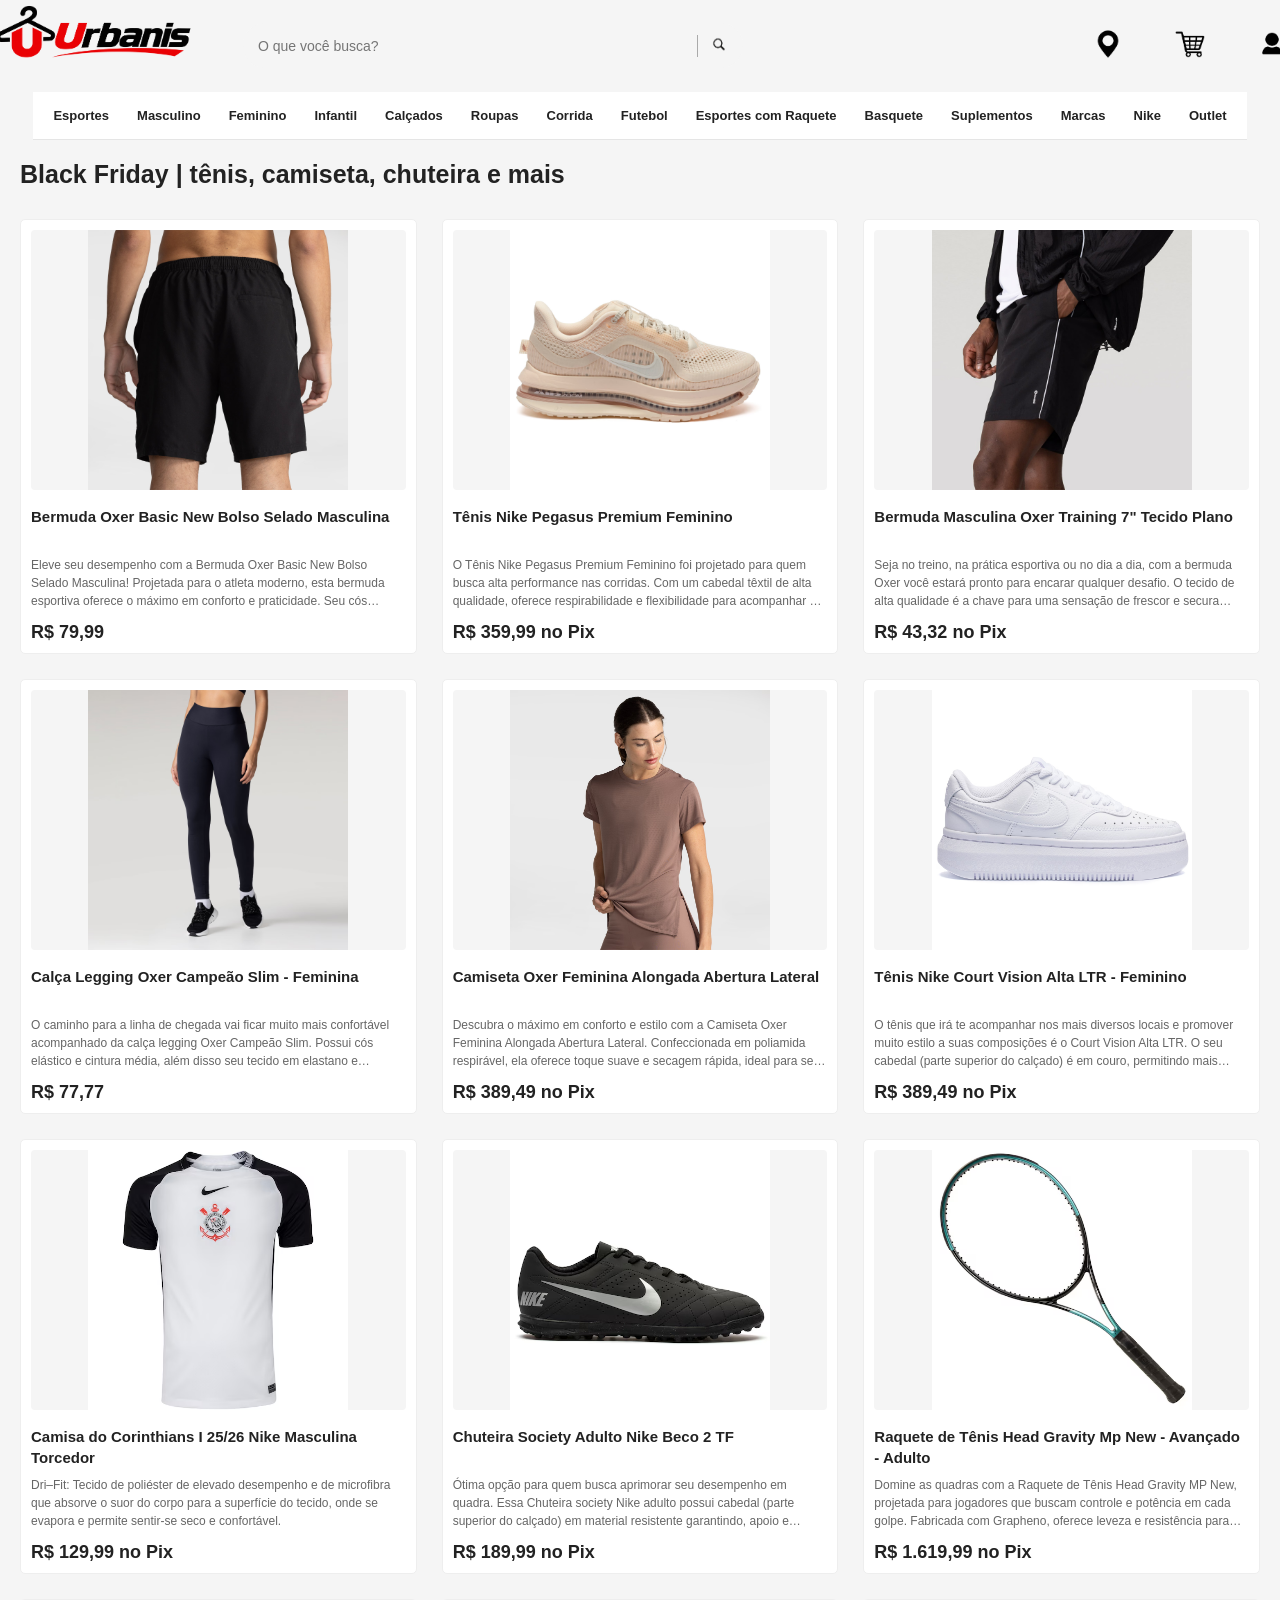
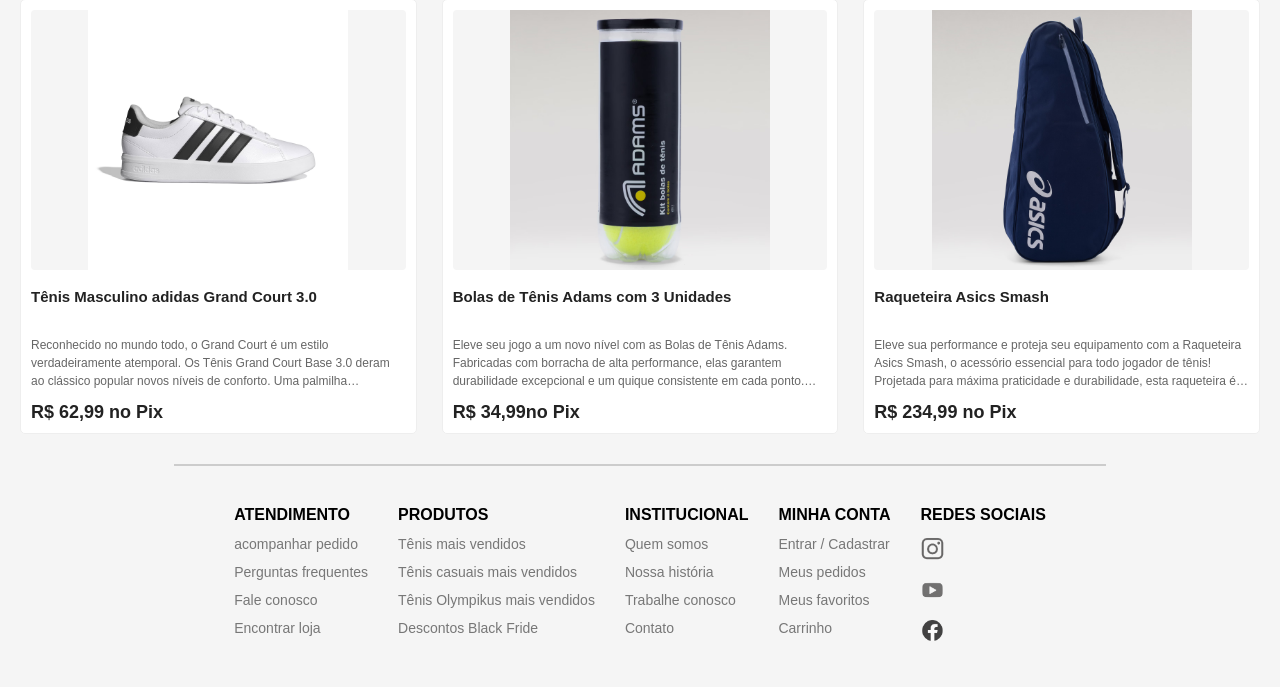
<file: site-attique/loja-roupa/index.html>
<!DOCTYPE html>
<html lang="pt-br">
<head>
    <meta charset="UTF-8">
    <meta name="viewport" content="width=device-width, initial-scale=1.0">
    <link rel="icon" type="img/png" href="img/favicoin.jpg">
    <title>Urbanis</title>
    <link rel="stylesheet" href="style.css">
</head>
<body>
    <header class="cabecalho">
        <div class="logo">
            <img src="img/logo-grande.png" alt="Logo Urbanis">
        </div>
        <form class="barra-pesquisa">
            <input type="search" id="campo-pesquisa" placeholder="O que você busca?">
            <div class="lupa-pesquisa">
                <button type="submit">
                    <img src="img/lupa-busca.png" alt="lupa-busca">
                </button>
            </div>
        </form>
        <span>
            <img class="icone-de-localização" src="img/localizacao.png" alt="icone-de-localização">
        </span>
        <span>
            <img class="icone-cadastro" src="img/carrinho.png" alt="icone-de-realizar-cadastro">
        </span>
        <a href="cadastro.html">
            <img class="perfil-cadastro" src="img/perfil.png" alt="Perfil">
        </a>
    </header>
    <div class="categorias">
        <nav class="navbar">
            <ul class="nav-list">
                <li><a href="#" class="destaque">Esportes</a></li>
                <li><a href="#">Masculino</a></li>
                <li><a href="#">Feminino</a></li>
                <li><a href="#">Infantil</a></li>
                <li><a href="#">Calçados</a></li>
                <li><a href="#">Roupas</a></li>
                <li><a href="#">Corrida</a></li>
                <li><a href="#">Futebol</a></li>
                <li><a href="#">Esportes com Raquete</a></li>
                <li><a href="#">Basquete</a></li>
                <li><a href="#">Suplementos</a></li>
                <li><a href="#">Marcas</a></li>
                <li><a href="#">Nike</a></li>
                <li><a href="#" class="destaque">Outlet</a></li>
            </ul>
        </nav>
    </div>
    <main>
        <h1 class="title-h1">
            <strong>Black Friday | tênis, camiseta, chuteira e mais</strong>
        </h1>
        <div class="produtos">
            <a href="#">
                <img class="imagens-produtos" src="img/produtos/bermuda-asisc.avif" alt="bermuda-asisc">
                <h2>Bermuda Oxer Basic New Bolso Selado Masculina</h2>
                <p class="text-produtos">Eleve seu desempenho com a Bermuda Oxer Basic New Bolso Selado Masculina! Projetada para o atleta moderno, esta bermuda esportiva oferece o máximo em conforto e praticidade. Seu cós elástico com cordão garante ajuste perfeito, enquanto o poliéster resistente proporciona durabilidade e leveza em cada movimento. Mantenha seus itens seguros com os bolsos laterais, o bolso com zíper e o bolso traseiro. Ideal para treinos intensos ou momentos de lazer, esta bermuda masculina é sinônimo de versatilidade. Garanta já a sua Bermuda Oxer Basic New Bolso Selado Masculina e eleve seu treino a outro patamar!</p>
                <h3>R$ 79,99</h3>
            </a>
            <a href="#">
                <img class="imagens-produtos" src="img/produtos/tenis-nike-pegasus.avif" alt="tenis-nike-pegasus">
                <h2>Tênis Nike Pegasus Premium Feminino</h2>
                <p class="text-produtos">O Tênis Nike Pegasus Premium Feminino foi projetado para quem busca alta performance nas corridas. Com um cabedal têxtil de alta qualidade, oferece respirabilidade e flexibilidade para acompanhar o seu ritmo.</p>
                <h3>R$ 359,99 no Pix</h3>
            </a>
            <a href="#">
                <img class="imagens-produtos" src="img/produtos/bermuda-masculina-olx.avif" alt="Bermuda Masculina Oxer Training">
                <h2>Bermuda Masculina Oxer Training 7" Tecido Plano</h2>
                <p class="text-produtos">Seja no treino, na prática esportiva ou no dia a dia, com a bermuda Oxer você estará pronto para encarar qualquer desafio. O tecido de alta qualidade é a chave para uma sensação de frescor e secura durante todo o dia que absorve o suor e o afasta da pele, mantendo você confortável e livre de umidade, não importa o quanto você se mova. Além disso, apresenta bolsos funcionais que possibilita que você leve consigo seus objetos essenciais de forma segura e prática. Garanta agora mesmo sua bermuda Oxer!</p>
                <h3>R$ 43,32 no Pix</h3>
            </a>
            <a href="#">
                <img class="imagens-produtos" src="img/produtos/calsa-slim-feminina.avif" alt="Calça Legging Oxer Campeão Slim">
                <h2>Calça Legging Oxer Campeão Slim - Feminina</h2>
                <p class="text-produtos">O caminho para a linha de chegada vai ficar muito mais confortável acompanhado da calça legging Oxer Campeão Slim. Possui cós elástico e cintura média, além disso seu tecido em elastano e poliamida proporciona mais aconchego durante o uso. A calça legging feminina Oxer conta com a qualidade Oxer em todos seus detalhes e vai te acompanhar na academia, estúdio e na corrida. Compre já!</p>
                <h3>R$ 77,77</h3>
            </a>
            <a href="#">
                <img class="imagens-produtos" src="img/produtos/camiseta-feminina-alongada.avif" alt="Camiseta Oxer Feminina Alongada">
                <h2>Camiseta Oxer Feminina Alongada Abertura Lateral</h2>
                <p class="text-produtos">Descubra o máximo em conforto e estilo com a Camiseta Oxer Feminina Alongada Abertura Lateral. Confeccionada em poliamida respirável, ela oferece toque suave e secagem rápida, ideal para seus treinos e dia a dia. A modelagem alongada com abertura lateral proporciona liberdade de movimento e um visual moderno e elegante. Sinta a diferença da gola careca com tira interna que minimiza o atrito, garantindo bem-estar em cada movimento. Perfeita para a mulher ativa que não abre mão de performance e durabilidade. Eleve seu look esportivo! Garanta já sua Camiseta Oxer e sinta-se imparável!</p>
                <h3>R$ 389,49 no Pix</h3>
            </a>
            <a href="#">
                <img class="imagens-produtos" src="img/produtos/tenis-ltr.avif" alt="Tênis Nike Court Vision Alta LTR">
                <h2>Tênis Nike Court Vision Alta LTR - Feminino</h2>
                <p class="text-produtos">O tênis que irá te acompanhar nos mais diversos locais e promover muito estilo a suas composições é o Court Vision Alta LTR. O seu cabedal (parte superior do calçado) é em couro, permitindo mais charme à peça, entressola e solado emborrachado e o último ainda conta com ponto de giro. A sua lingueta é acolchoada e flexível, palmilha injetada e forro com reforço acolchoado. Compre já seu tênis Nike feminino!</p>
                <h3>R$ 389,49 no Pix</h3>
            </a>
            <a href="#">
                <img class="imagens-produtos" src="img/produtos/camiseta-corinthians.avif" alt="Camisa do Corinthians">
                <h2>Camisa do Corinthians I 25/26 Nike Masculina Torcedor</h2>
                <p class="text-produtos">Dri–Fit: Tecido de poliéster de elevado desempenho e de microfibra que absorve o suor do corpo para a superfície do tecido, onde se evapora e permite sentir-se seco e confortável.</p>
                <h3>R$ 129,99 no Pix</h3>
            </a>
            <a href="#">
                <img class="imagens-produtos" src="img/produtos/chuteira-nike.avif" alt="Chuteira Society Adulto Nike Beco 2 TF">
                <h2>Chuteira Society Adulto Nike Beco 2 TF</h2>
                <p class="text-produtos">Ótima opção para quem busca aprimorar seu desempenho em quadra. Essa Chuteira society Nike adulto possui cabedal (parte superior do calçado) em material resistente garantindo, apoio e durabilidade. Seu solado em borracha oferece maior estabilidade e aderência dentro das quatro linhas. Não perca a oportunidade e sinta o padrão Nike nessa chuteira e compre já!</p>
                <h3>R$ 189,99 no Pix</h3>
            </a>
            <a href="#">
                <img class="imagens-produtos" src="img/produtos/raquete-tenis.avif" alt="Raquete de Tênis Head Gravity">
                <h2>Raquete de Tênis Head Gravity Mp New - Avançado - Adulto</h2>
                <p class="text-produtos">Domine as quadras com a Raquete de Tênis Head Gravity MP New, projetada para jogadores que buscam controle e potência em cada golpe. Fabricada com Grapheno, oferece leveza e resistência para um desempenho superior. A tecnologia Auxetic proporciona maior sensibilidade e resposta precisa nos impactos, garantindo jogadas mais seguras e equilibradas. A empunhadura emborrachada assegura firmeza e conforto, permitindo longas partidas sem desconforto. Com um design moderno e inovador, essa raquete é a escolha perfeita para elevar seu nível no esporte. Garanta já a sua e sinta a diferença em cada saque!</p>
                <h3>R$ 1.619,99 no Pix</h3>
            </a>
            <a href="#">
                <img class="imagens-produtos" src="img/produtos/tenis-adidas.avif" alt="Tênis Masculino adidas Grand Court 3.0">
                <h2>Tênis Masculino adidas Grand Court 3.0</h2>
                <p class="text-produtos">Reconhecido no mundo todo, o Grand Court é um estilo verdadeiramente atemporal. Os Tênis Grand Court Base 3.0 deram ao clássico popular novos níveis de conforto. Uma palmilha aprimorada eleva o conforto a outro patamar, facilitando o caminhar por horas. O cabedal em couro sintético cria um visual elegante que é complementado com as icônicas Três Listras da adidas. Esses toques contemporâneos não substituíram o modelo original, mas simplesmente o atualizaram. Portanto, espere o DNA clássico que você conhece e adora com um novo padrão de estilo.</p>
                <h3>R$ 62,99 no Pix</h3>
            </a>
            <a href="#">
                <img class="imagens-produtos" src="img/produtos/bolas-tenis.avif" alt="Bolas de Tênis Adams com 3 Unidades0">
                <h2>Bolas de Tênis Adams com 3 Unidades</h2>
                <p class="text-produtos">Eleve seu jogo a um novo nível com as Bolas de Tênis Adams. Fabricadas com borracha de alta performance, elas garantem durabilidade excepcional e um quique consistente em cada ponto.
Sinta a precisão e o controle necessários para dominar a quadra e superar qualquer desafio.
Perfeitas para treinos intensos e jogos decisivos, a qualidade Adams é sua vantagem competitiva.
Não perca esta oportunidade!
Garanta já suas Bolas de Tênis Adams e transforme seu desempenho. Compre agora e sinta a diferença!</p>
                <h3>R$ 34,99no Pix</h3>
            </a>
            <a href="#">
                <img class="imagens-produtos" src="img/produtos/raqueteira-asisc.avif" alt="Raqueteira Asics Smash">
                <h2>Raqueteira Asics Smash</h2>
                <p class="text-produtos">Eleve sua performance e proteja seu equipamento com a Raqueteira Asics Smash, o acessório essencial para todo jogador de tênis! Projetada para máxima praticidade e durabilidade, esta raqueteira é sua aliada ideal nas quadras.
Fabricada em poliéster resistente, garante a segurança de suas raquetes e pertences. Seu compartimento principal amplo e bolsos externos com zíper oferecem organização impecável, mantendo tudo ao seu alcance. O fechamento em zíper assegura proteção total, enquanto a alça de ombro proporciona conforto superior no transporte.
Não deixe sua raquete desprotegida! Invista na qualidade Asics. Garanta já sua Raqueteira Asics Smash e esteja sempre pronto para o jogo!</p>
                <h3>R$ 234,99 no Pix</h3>
            </a>
        </div>
    </main>
    <footer>
        <div class="suporte">
            <h4>
                ATENDIMENTO
            </h4>
            <a class="rodape-suporte" href="#">acompanhar pedido</a>
            <a class="rodape-suporte" href="#">Perguntas frequentes</a>
            <a class="rodape-suporte" href="#">Fale conosco</a>
            <a class="rodape-suporte" href="#">Encontrar loja</a>
        </div>
        <div class="produtos-duvidas">
            <h4>
                PRODUTOS
            </h4>
            <a class="rodape-suporte" href="#">Tênis mais vendidos</a>
            <a class="rodape-suporte" href="#">Tênis casuais mais vendidos</a>
            <a class="rodape-suporte" href="#">Tênis Olympikus mais vendidos</a>
            <a class="rodape-suporte" href="#">Descontos Black Fride</a>
        </div>
        <div class="quem-somos">
            <h4>
                INSTITUCIONAL
            </h4>
            <a class="rodape-suporte" href="#">Quem somos</a>
            <a class="rodape-suporte" href="#">Nossa história</a>
            <a class="rodape-suporte" href="#">Trabalhe conosco</a>
            <a class="rodape-suporte" href="#">Contato</a>
        </div>
        <div class="conta">
            <h4>
                MINHA CONTA
            </h4>
            <a class="rodape-suporte" href="#">Entrar / Cadastrar</a>
            <a class="rodape-suporte" href="#">Meus pedidos</a>
            <a class="rodape-suporte" href="#">Meus favoritos</a>
            <a class="rodape-suporte" href="#">Carrinho</a>
        </div> 
        <div class="redes-sociais">
            <h4 class="redes-social">REDES SOCIAIS</h4>
            <a class="imagens-social " href="https://www.instagram.com/" target="_blank">  
                <img class="face" src="img/redes-sociais/insta.png" alt="Siga a gente no instagram">
            </a>
            <a class="imagens-social" href="https://www.youtube.com/" target="_blank">
                <img class="face" src="img/redes-sociais/yt.png" alt="Siga a gente no YouTube">
            </a>
            <a class="imagens-social" href="https://www.facebook.com/reel/1517946873504500" target="_blank">
                <img class="face" src="img/redes-sociais/face.png" alt="Siga a gente no faceboock">
            </a>
        </div>
    </footer>
</body>
</html>
</file>
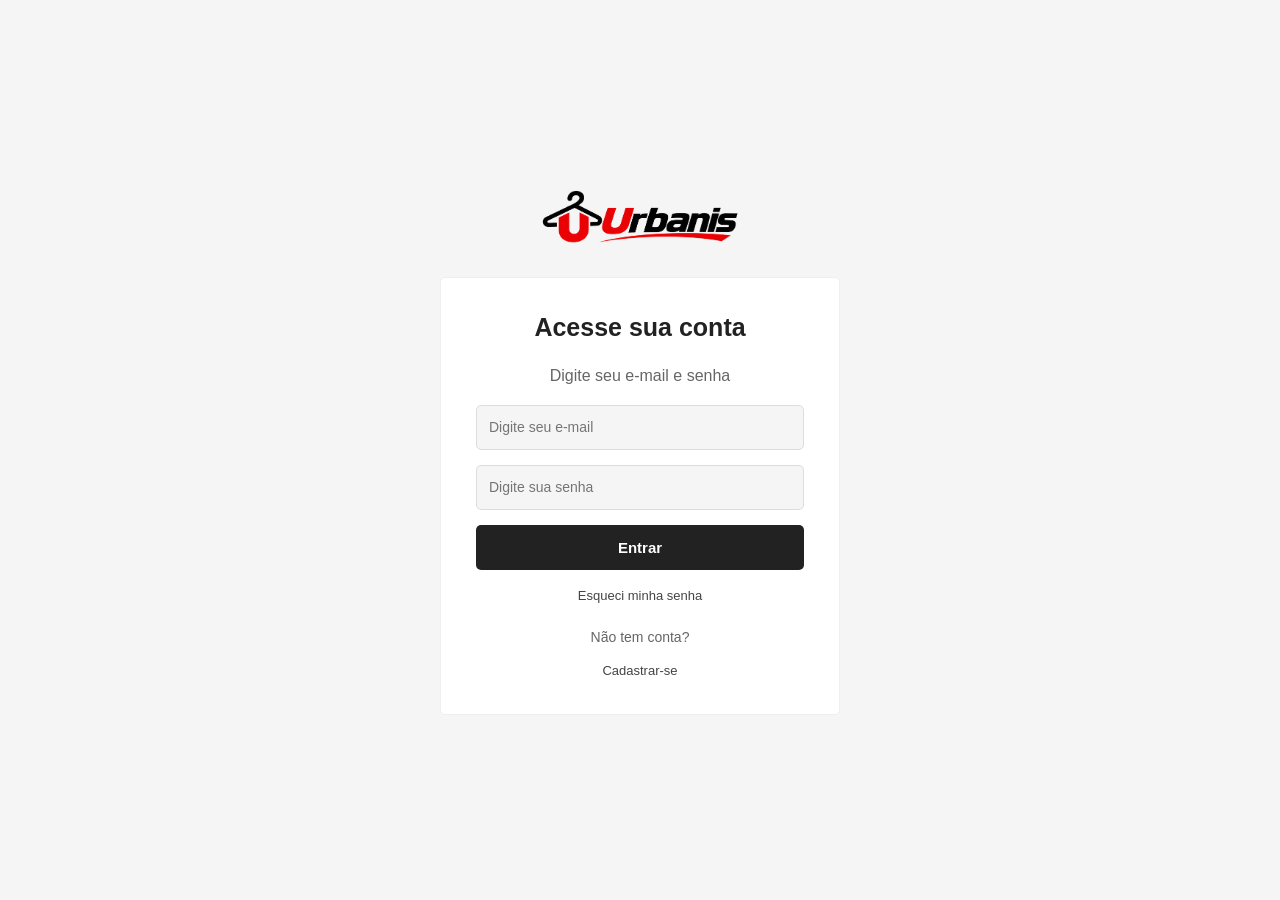
<file: site-attique/loja-roupa/cadastro.html>
<!DOCTYPE html>
<html lang="pt-br">
<head>
    <meta charset="UTF-8">
    <meta name="viewport" content="width=device-width, initial-scale=1.0">
    <link rel="icon" type="img/png" href="img/favicoin.jpg">
    <title>Login Urbanis</title>
    <link rel="stylesheet" href="style.css">
</head>
<body class="pagina-login">
    <header class="logo">
        <img src="img/logo-grande.png" alt="logo Urbanis">
    </header>
    <main class="cadastro-site">
        <h1>Acesse sua conta</h1>
        <form>
            <h2 class="title-login">Digite seu e-mail e senha</h2>
            <input class="email-login" type="email" placeholder="Digite seu e-mail">
            <input class="password-login" type="password" placeholder="Digite sua senha">
            <button class="entrar-login" type="submit">Entrar</button>
        </form>
        <a href="#">Esqueci minha senha</a>
        <p>Não tem conta?</p>
        <a href="perfil.html">Cadastrar-se</a>
    </main>
</body>
</html>
</file>
<file: site-attique/loja-roupa/style.css>
* {
margin: 0;
padding: 0;
box-sizing: border-box;
}

header {
display: flex;
gap: 50px;
align-items: center;
}

.barra-pesquisa {
display: flex;
align-items: center;
width: 500px;
height: 45px;
background-color: #f5f5f5;
border-radius: 30px;padding: 0 15px;
}

#campo-pesquisa {
flex: 1;
border: none;
 outline: none;
background: transparent;
font-size: 14px;
}

.lupa-pesquisa {
border-left: 1px solid #aaa;
padding-left: 12px;
}

.lupa-pesquisa button {
border: none;
background: transparent;
cursor: pointer;
}

.lupa-pesquisa img {
width: 18px;
height: 18px;
display: block;
}

.logo img {
width: 200px;
flex-shrink: 0;
display: block;
}

.navbar {
background-color: #ffffff;
border-bottom: 1px solid #e5e5e5;
 padding: 16px 20px;
width: 100%;
}

.nav-list {
list-style: none;
display: flex;
justify-content: center;
align-items: center;
flex-wrap: wrap;
gap: 28px;
max-width: 1280px;
margin: 0 auto;
}

.nav-list a {
text-decoration: none;
color: #222222;
font-size: 13px;
font-weight: 600;
display: block;
transition: color 0.2s ease;
}

.nav-list a:hover {
color: blue;
}

.icone-de-localização {
width: 30px;
background: transparent;
margin-left: 300px;
}

.icone-cadastro {
 width: 30px;
 background: transparent;
 margin-left: 2px;
}

.perfil-cadastro {
width: 30px;
margin-left: 2px;
}

.title-h1 {
padding: 20px;
font-size: 25px;
color: #222;
}

.produtos {
display: grid;
grid-template-columns: repeat(3, 1fr);
gap: 25px;
padding: 10px 20px 30px;
}

.produtos a {
display: block;
text-decoration: none;
color: #222;
background-color: #fff;
padding: 10px;
border: 1px solid #eeeeee;
border-radius: 5px;
transition: 0.3s;
}

.produtos a:hover {
box-shadow: 0 4px 15px rgba(0, 0, 0, 0.10);
transform: translateY(-3px);
}

.imagens-produtos {
width: 100%;
height: 260px;
object-fit: contain;
background-color: #f5f5f5;
border-radius: 4px;
}

.produtos h2 {
font-size: 15px;
font-weight: 600;
margin-top: 12px;
margin-bottom: 8px;
line-height: 1.4;
min-height: 42px;
}

.text-produtos {
font-size: 12px;
color: #666;
line-height: 1.5;
margin-bottom: 12px;
display: -webkit-box;
-webkit-line-clamp: 3;
-webkit-box-orient: vertical;
overflow: hidden;
}

.produtos h3 {
font-size: 18px;
font-weight: bold;
color: #222;
margin-top: 10px;
}

footer {
    display: flex;
    justify-content: space-between;
    align-items: flex-start;
    padding: 40px 60px;
    gap: 30px;
    border-top: 2px solid #ccc;
}

footer div {
    display: flex;
    flex-direction: column;
    gap: 12px;
}

.rodape-suporte {
    text-decoration: none;
    color: #777;
    font-size: 14px;
}

.face {
    width: 25px;
    height: 25px;
    margin-right: 10px;
}

body {
min-height: 100vh;
display: flex;
flex-direction: column;
align-items: center;
justify-content: center;
background-color: #f5f5f5;
font-family: Arial, sans-serif;
}

.logo {
margin-bottom: 25px;
}

.logo img {
width: 200px;
display: block;
}

.cadastro-site {
width: 400px;
background-color: #ffffff;
padding: 35px;
border: 1px solid #eeeeee;
border-radius: 5px;
text-align: center;
}

.cadastro-site h1 {
font-size: 25px;
color: #222222;
margin-bottom: 25px;
}

.title-login {
font-size: 16px;
font-weight: 500;
color: #666666;
margin-bottom: 20px;
}

.email-login,
.password-login {
width: 100%;
height: 45px;
padding: 0 12px;
margin-bottom: 15px;
border: 1px solid #dddddd;
border-radius: 5px;
outline: none;
font-size: 14px;
background-color: #f5f5f5;
}

.email-login:focus,
.password-login:focus {
border-color: #777777;
}

.entrar-login {
width: 100%;
height: 45px;
background-color: #222222;
color: #ffffff;
border: none;
border-radius: 5px;
font-size: 15px;
font-weight: bold;
cursor: pointer;
transition: 0.3s;
}

.entrar-login:hover {
background-color: #444444;
}

.cadastro-site a {
display: inline-block;
text-decoration: none;
color: #444444;
font-size: 13px;
margin-top: 18px;
}

.cadastro-site a:hover {
color: blue;
}

.cadastro-site p {
font-size: 14px;
color: #666666;
margin-top: 25px;
}

.pagina-cadastro {
min-height: 100vh;
background-color: #f5f5f5;
font-family: Arial, sans-serif;
display: flex;
flex-direction: column;
align-items: center;
padding: 30px 20px;
}

.pagina-cadastro .logo-cadastro {
margin-bottom: 25px;
}

.pagina-cadastro .logo-cadastro img {
width: 200px;
display: block;
}

.pagina-cadastro .cadastro-usuario {
width: 500px;
max-width: 100%;
background-color: #ffffff;
padding: 35px;
border: 1px solid #eeeeee;
border-radius: 5px;
}

.pagina-cadastro .cadastro-usuario h1 {
font-size: 25px;
color: #222222;
text-align: center;
margin-bottom: 12px;
}

.pagina-cadastro .cadastro-usuario h2 {
font-size: 16px;
font-weight: normal;
color: #666666;
text-align: center;
margin-bottom: 25px;
}

.pagina-cadastro .cadastro-usuario label {
display: block;
font-size: 14px;
color: #444444;
margin-bottom: 8px;
}

.pagina-cadastro .cadastro-usuario input {
width: 100%;
height: 43px;
padding: 0 12px;
margin-bottom: 18px;
border: 1px solid #dddddd;
border-radius: 5px;
outline: none;
font-size: 14px;
background-color: #f5f5f5;
}

.pagina-cadastro .cadastro-usuario input:focus {
border-color: #777777;
}

.pagina-cadastro .cadastro-usuario .titulo-endereco {
margin-top: 15px;
}

.pagina-cadastro .cadastro-usuario button {
width: 100%;
height: 45px;
background-color: #222222;
color: #ffffff;
border: none;
border-radius: 5px;
font-size: 15px;
font-weight: bold;
cursor: pointer;
transition: 0.3s;
}

.pagina-cadastro .cadastro-usuario button:hover {
background-color: #444444;
}

.pagina-cadastro .cadastro-usuario p {
text-align: center;
font-size: 14px;
color: #666666;
margin-top: 22px;
}

.pagina-cadastro .cadastro-usuario > a {
display: block;
text-align: center;
text-decoration: none;
color: #444444;
font-size: 14px;
margin-top: 10px;
}

.pagina-cadastro .cadastro-usuario > a:hover {
color: blue;
}

@media (max-width: 480px) {

.pagina-cadastro .cadastro-usuario {
padding: 25px;
}

.pagina-cadastro .cadastro-usuario h1 {
font-size: 22px;
}

.pagina-cadastro .logo-cadastro img {
width: 170px;
}

}


@media (max-width: 480px) {

.cadastro-site {
width: 100%;
max-width: 350px;
padding: 25px;
}

.cadastro-site h1 {
font-size: 22px;
}

.logo img {
width: 170px;
}

}


@media (max-width: 768px) {

.produtos {
grid-template-columns: repeat(2, 1fr);
gap: 12px;
padding: 10px;
}

.imagens-produtos {
height: 180px;
}

 .barra-pesquisa {
width: 300px;
}

.icone-de-localização {
margin-left: 0;
}

}

@media (max-width: 480px) {

.produtos {
grid-template-columns: repeat(2, 1fr);
gap: 10px;
padding: 10px;
}

.imagens-produtos {
height: 140px;
}

.produtos h2 {
font-size: 13px;
}

 .produtos h3 {
font-size: 15px;
}

.text-produtos {
font-size: 11px;
}

.title-h1 {
font-size: 19px;
}
}
</file>
